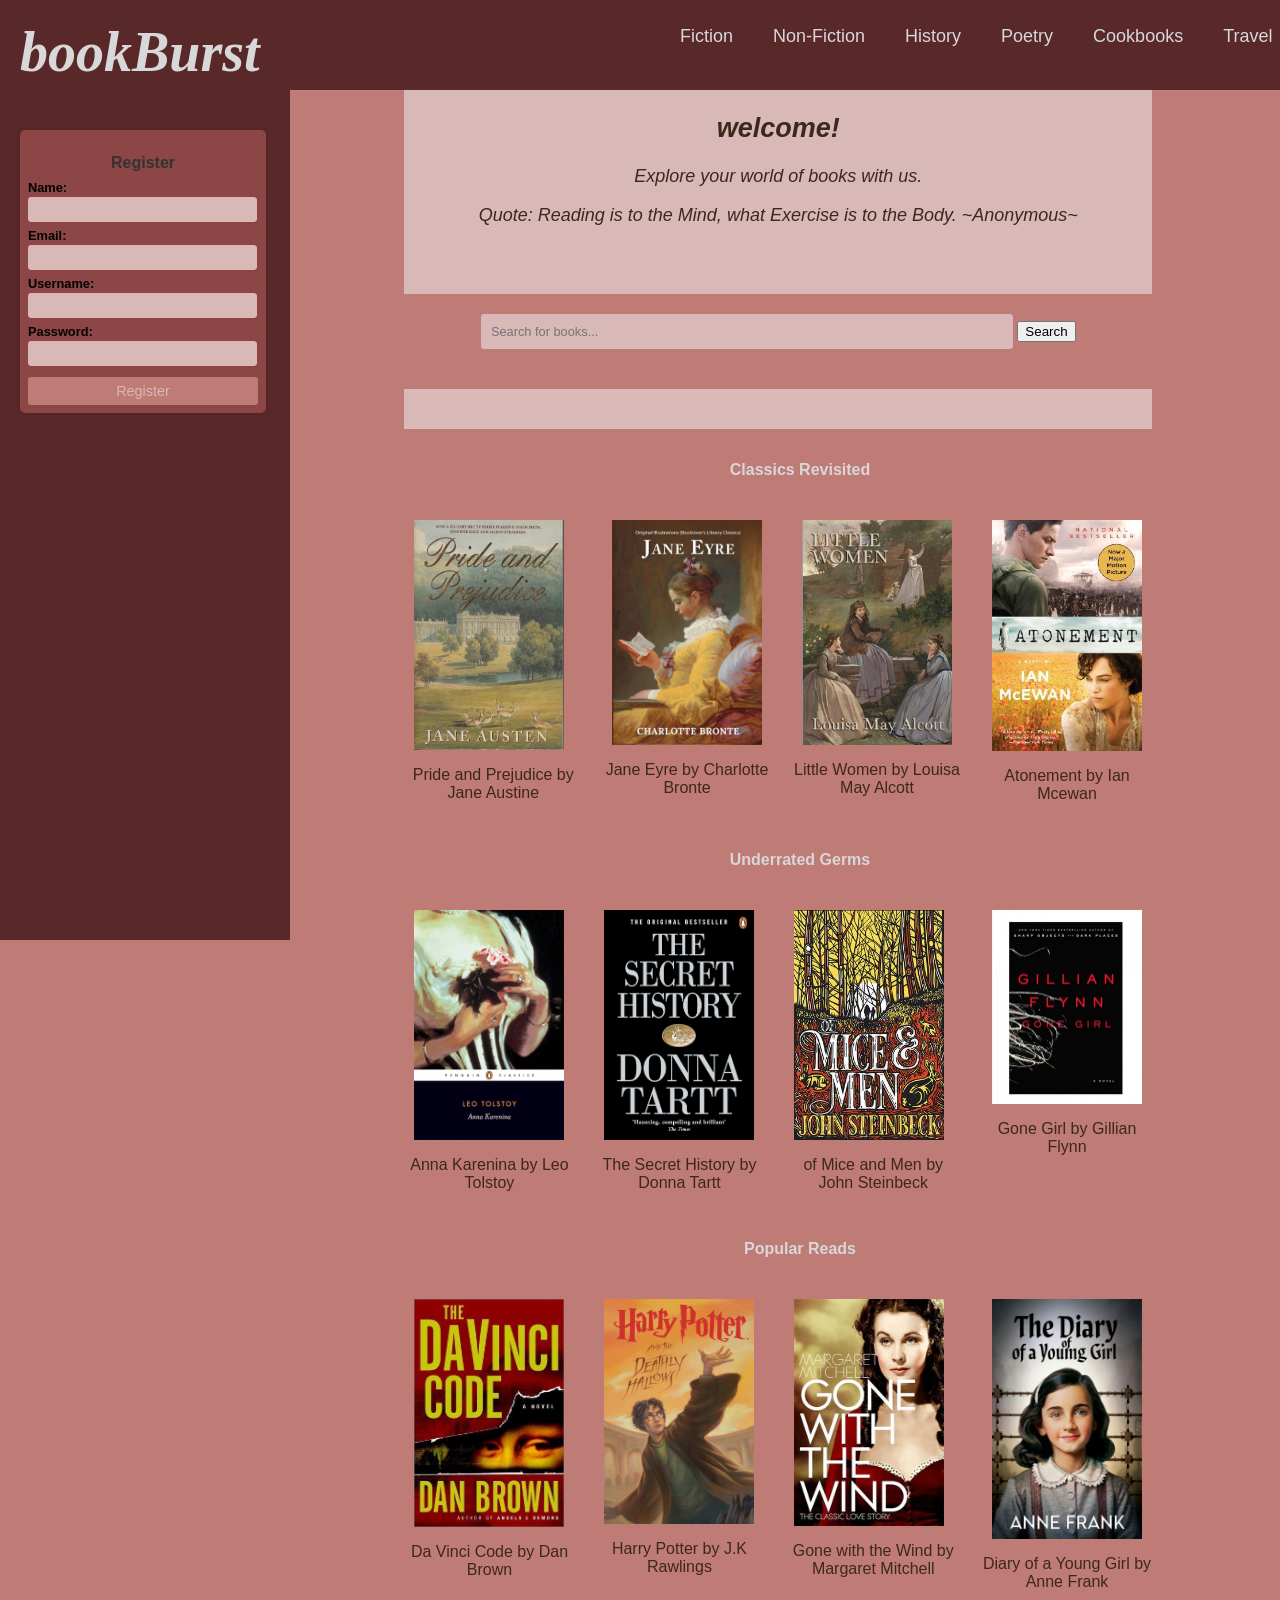
<file: theLibrary/index.html>
<!DOCTYPE html>
<html lang="en">
<head>
    <meta charset="UTF-8">
    <meta name="viewport" content="width=device-width, initial-scale=1.0">
    <title>Book Library</title>
    <link rel="stylesheet" href="style.css">

</head>

<header>
    <ul>
            
        <li><a href="./fiction.html">Fiction</a></li>
        <li><a href="./non-fiction.html">Non-Fiction</a></li>
        <li><a href="./history.html">History</a></li>
        <li><a href="./poerty.html">Poetry</a></li>
        <li><a href="./cookbooks.html">Cookbooks</a></li>
        <li><a href="./travel.html">Travel</a></li>
        
    </ul>
</header>

<body>
    
   
    <div class="main-container">

        <nav class="sidebar">
            <h1>bookBurst</h1>

            <div class="registration-form">
                <h3>Register</h3>
                <form id="registrationForm" action="/submit-registration" method="POST">
                    <div class="form-group">
                        <label for="fullName">Name:</label>
                        <input type="text" id="fullName" name="fullName" required>
                    </div>
            
                    <div class="form-group">
                        <label for="email">Email:</label>
                        <input type="email" id="email" name="email" required>
                    </div>
            
                    <div class="form-group">
                        <label for="username">Username:</label>
                        <input type="text" id="username" name="username" required>
                    </div>
            
                    <div class="form-group">
                        <label for="password">Password:</label>
                        <input type="password" id="password" name="password" required>
                    </div>
            
                    <button type="submit" class="submit-btn">Register</button>
                </form>
            </div>

        </nav>
       
        <div class="container">
           <div class="intro">
            <h2>welcome!</h2>
            <p>Explore your world of books with us.</p>
            <p>Quote: Reading is to the Mind, what Exercise is to the Body. ~Anonymous~</p>
           </div>
           
            <input type="text" id="search-input" placeholder="Search for books...">
            <button id="search-button">Search</button>
    
            <div id="book-list"></div>
            <div id="book-details"></div>


            <div class="categories">
                <!-- Book Results Section -->
               
                   <h4>Classics Revisited</h4>
                <section id="clasics">
                    <div>
                        <img src="./images/pride-and-prejudice.jpg" alt="">
                        <p>Pride and Prejudice by Jane Austine</p>
                    </div>
                    <div>
                        <img src="./images/jane-eyre.jpg" alt="">
                        <p>Jane Eyre by Charlotte Bronte</p>
                    </div>
                    <div>
                        <img src="./images/little-women.jpg" alt="">
                        <p>Little Women by Louisa May Alcott</p>
                    </div>
                    <div>
                        <img src="./images/atonement.jpg" alt="">
                        <p>Atonement by Ian Mcewan</p>
                    </div> 
                </section>
               
               <!-- Reserved Books -->
               
                   <h4>Underrated Germs</h4>
                <section id="Underrated">
                   <div>
                       <img src="./images/Anna Karenina.jpg" alt="">
                       <p>Anna Karenina by Leo Tolstoy</p>
                   </div>

                   <div>
                       <img src="./images/the secret history.jpg" alt="">
                       <p>The Secret History by Donna Tartt</p>
                   </div>

                   <div>
                       <img src="./images/of mice and men.jpg" alt="">
                       <p>of Mice and Men by John Steinbeck</p>
                   </div>

                   <div>
                       <img src="./images/gone girl.jpg" alt="">
                       <p>Gone Girl by Gillian Flynn</p>
                   </div> 
               </section>
               
               <!-- Favorite Authors -->
              
                   <h4>Popular Reads</h4>
                <section id="Popular">
                    <div>
                       <img src="./images/da vinci code.jpg" alt="">
                       <p>Da Vinci Code by Dan Brown</p>
                    </div>
                  
                    <div>
                       <img src="./images/Harry potter.jpg" alt="">
                       <p>Harry Potter by J.K Rawlings</p>
                    </div>
                   
                    <div>
                       <img src="./images/gone with the wind.jpg" alt="">
                       <p>Gone with the Wind by Margaret Mitchell</p>
                    </div>
                   
                    <div>
                       <img src="./images/the diary of a young girl.jpg" alt="">
                       <p>Diary of a Young Girl by Anne Frank</p>     
                    </div>       
               </section>
               </div>

        </div>

    </div>

    

    <script src="app.js"></script>
</body>
</html>
</file>
<file: theLibrary/style.css>
@import url('https://fonts.googleapis.com/css2?family=Roboto:wght@400;700&display=swap');

header {
    width: 100%;
    background-color: #592828;
    height: 10vh;
    position: fixed;
    margin: 0;
    padding: 0;
    top: 0;
    left: 0;
    margin-left: 20%;
}

header ul {
    display: flex;
    gap: 40px;
    margin-left: 30%;
    list-style-type: none;
    margin-top: 2%;
}

header ul li a {
    color: #d8d7d9;
    text-decoration: none;
    font-size: 18px;
    font-family: 'Gill Sans', 'Gill Sans MT', Calibri, 'Trebuchet MS', sans-serif;
}

body {
    font-family: Arial, sans-serif;
    margin: 0;
    padding: 0;
    box-sizing: border-box;
    background-color: #bf7b75;
    height: 100%;
}

.container {
    margin-left: 15%;
    margin-top: 5%;
    width: 80%;
    margin: 0 auto;
    padding: 20px;
    text-align: center;
    height: 100%;
}

.main-container {
    display: flex;
}

#search-input {
    width: 50%;
    padding: 10px;
    margin: 20px 0;
    margin-left: 27%;
    background-color: #d9b8b8;
    border: 0px;
}

#book-list {
    display: flex;
    flex-wrap: wrap;
    justify-content: center;
    margin-left: 27%;
    
}

.book-item {
    margin: 10px;
    padding: 10px;
    border: 1px solid #d8d7d9;
    width: 200px;
    background-color: #d8d7d9;
    cursor: pointer;
    font-style: italic;
    font-family: 'Gill Sans', 'Gill Sans MT', Calibri, 'Trebuchet MS', sans-serif;
    font-size: small;
    text-align: center;
    
    
}


.book-item img {
    max-width: 150px;
    height: auto;
    margin: 10px;
    display: block;
    margin-left: 40px;
}


.intro {
    margin-top: 2%;
    padding: 50px;
    background-color: #d9b8b8;
    color: #3d281c;
    margin-left: 27%;
    border-radius: 0%;
    font-style: italic;
    font-family: 'Gill Sans', 'Gill Sans MT', Calibri, 'Trebuchet MS', sans-serif;
    font-size: large;
}


#book-details {
    margin-top: 20px;
    padding: 20px;
    background-color: #d9b8b8;
    border: 0px solid;
    margin-left: 27%;
}


.sidebar {
    width: 250px;
    background-color: #592828;
    height: 100vh;
    padding: 20px;
    position: fixed;
}


.sidebar h1 {
    font-size: 350%;
    font-style: italic;
    font-family: serif;
    color: #d8d7d9;
    margin-top: 0%;
}

}

.sidebar h5 {
    margin-bottom: 20px;
    font-family: 'Gill Sans', 'Gill Sans MT', Calibri, 'Trebuchet MS', sans-serif;
    font-size: 150%;
    color: #3d281c; 
}


.sidebar ul {
    list-style-type: none;
    padding: 0;
}

.sidebar ul li {
    margin: 15px 0;
}

.sidebar ul li a {
    color: #e9d7c0;
    text-decoration: none;
    font-size: 18px;
    font-family: 'Gill Sans', 'Gill Sans MT', Calibri, 'Trebuchet MS', sans-serif;
}

.categories {
    gap: 50px;
    color: #3d281c;
    justify-content: center;
    font-family: 'Gill Sans', 'Gill Sans MT', Calibri, 'Trebuchet MS', sans-serif; 
    
}

#clasics {
    display: flex;
    gap: 20px;
    margin-left: 27%;
}

#Underrated {
    display: flex;
    gap: 20px;
    margin-left: 27%;
}


#Popular {
    display: flex;
    gap: 20px;
    margin-left: 27%;
}


#clasics img,
#Underrated img,
#Popular img {
    max-width: 150px;
    height: auto;
    margin: 10px;
    display: block;
}

h4 {
    margin-left: 50%;
    background-color: #bf7b75;
    border-radius: 50%;
    padding: 10px;
    color: #d8d7d9;
    width: 300px;
    font-family: 'Gill Sans', 'Gill Sans MT', Calibri, 'Trebuchet MS', sans-serif;
    font-size: 100%; 
}

.registration-form {
    bottom: 0;
    position: obsolute;
    padding: 8px;
    background-color: #8c4646;
    border-radius: 5px;
    box-shadow: 0 0 5px rgba(0, 0, 0, 0.1);
    width: 100%;  
    max-width: 230px;  /* Makes it narrower */
    max-height: 300px; /* Limits height */
    overflow-y: auto;  /* Allows scroll if needed */
}

h3 {
    text-align: center;
    color: #333;
    font-size: 1em; /* Smaller heading */
    margin-bottom: 8px;
}

.form-group {
    margin-bottom: 6px; /* Reduces space between elements */
}

label {
    display: block;
    font-weight: bold;
    font-size: 0.8em; /* Smaller font */
    margin-bottom: 2px;
}

input[type="text"], input[type="email"], input[type="password"] {
    width: 95%;
    background-color: #d9b8b8;
    padding: 4px; /* Reduces padding */
    font-size: 0.8em; /* Smaller font */
    border: 1px solid #d9b8b8;
    border-radius: 3px;
}

button.submit-btn {
    background-color: #bf7b75;
    color: #d9b8b8;
    padding: 6px; /* Reduces button height */
    border: none;
    border-radius: 3px;
    cursor: pointer;
    font-size: 0.9em;
    width: 100%;
    margin-top: 5px;
}

button.submit-btn:hover {
    background-color: #45a049;
}
</file>
